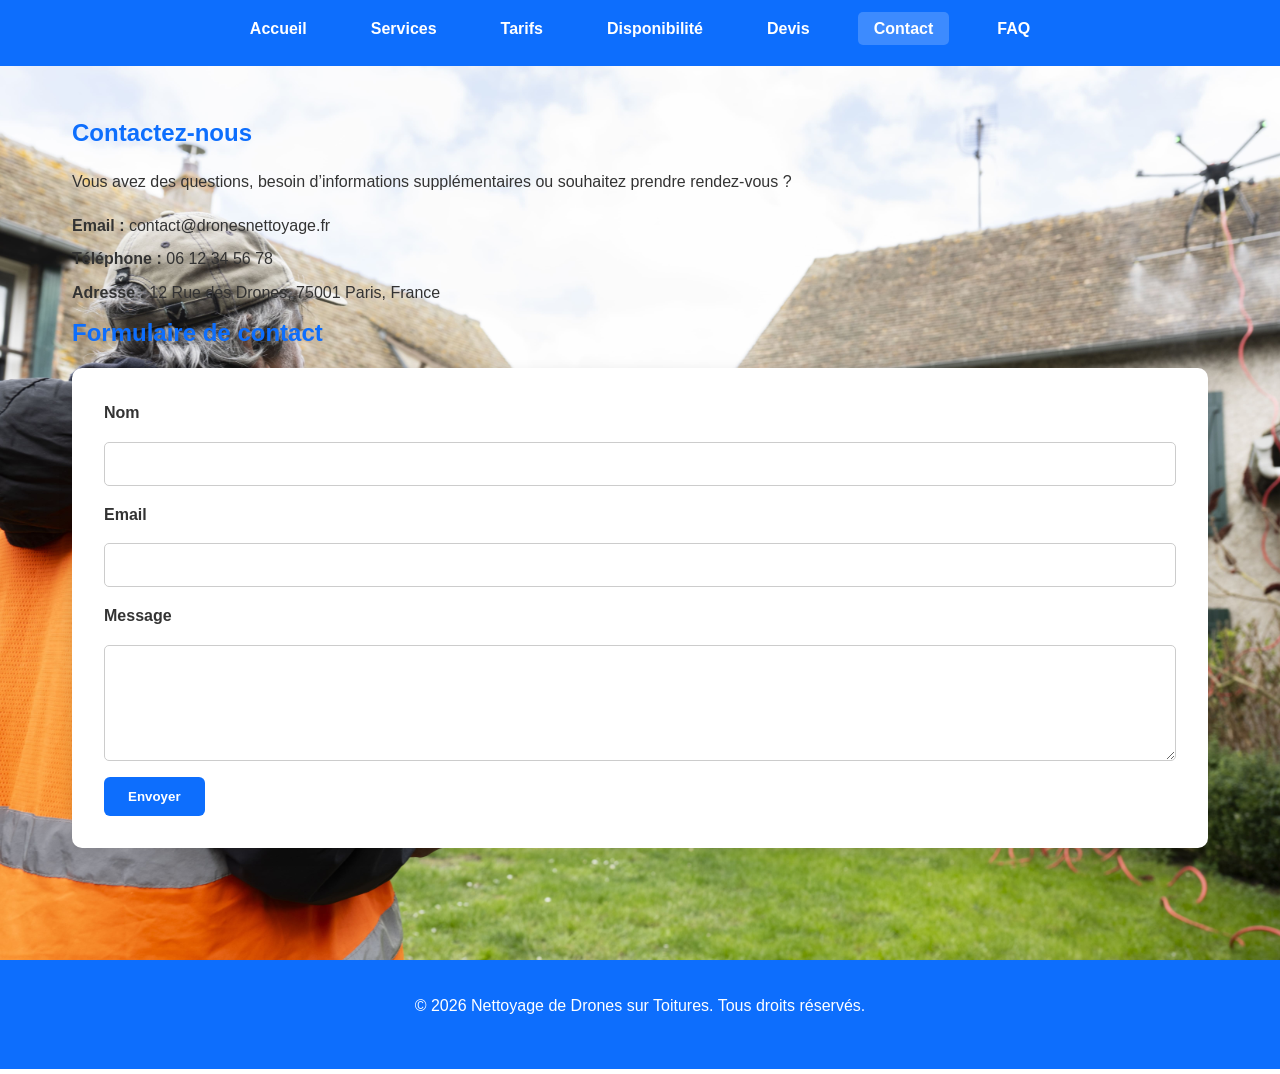
<file: contact.html>
<!DOCTYPE html>
<html lang="fr">
<head>
    <meta charset="UTF-8">
    <meta name="viewport" content="width=device-width, initial-scale=1.0">
    <title>Contact - Nettoyage de Drones</title>
    <link rel="stylesheet" href="style.css">
</head>
<body>
    <header>
        <nav>
            <ul>
                <li><a href="index.html">Accueil</a></li>
                <li><a href="services.html">Services</a></li>
                <li><a href="tarifs.html">Tarifs</a></li>
                <li><a href="disponibilites.html">Disponibilité</a></li>
                <li><a href="devis.html">Devis</a></li>
                <li><a href="contact.html" class="active">Contact</a></li>
                <li><a href="faq.html">FAQ</a></li>
            </ul>
        </nav>
    </header>

    <main>
        <section class="contact-info">
            <h1>Contactez-nous</h1>
            <p>Vous avez des questions, besoin d’informations supplémentaires ou souhaitez prendre rendez-vous ?</p>
            <ul>
                <li><strong>Email :</strong> contact@dronesnettoyage.fr</li>
                <li><strong>Téléphone :</strong> 06 12 34 56 78</li>
                <li><strong>Adresse :</strong> 12 Rue des Drones, 75001 Paris, France</li>
            </ul>

            <h2>Formulaire de contact</h2>
            <form action="contact.php" method="POST">
                <label for="contact-name">Nom</label>
                <input type="text" id="contact-name" name="name" required>

                <label for="contact-email">Email</label>
                <input type="email" id="contact-email" name="email" required>

                <label for="contact-message">Message</label>
                <textarea id="contact-message" name="message" rows="5" required></textarea>

                <button type="submit" class="btn">Envoyer</button>
            </form>
        </section>
    </main>

    <footer>
        <p>&copy; 2026 Nettoyage de Drones sur Toitures. Tous droits réservés.</p>
    </footer>
</body>
</html>
</file>
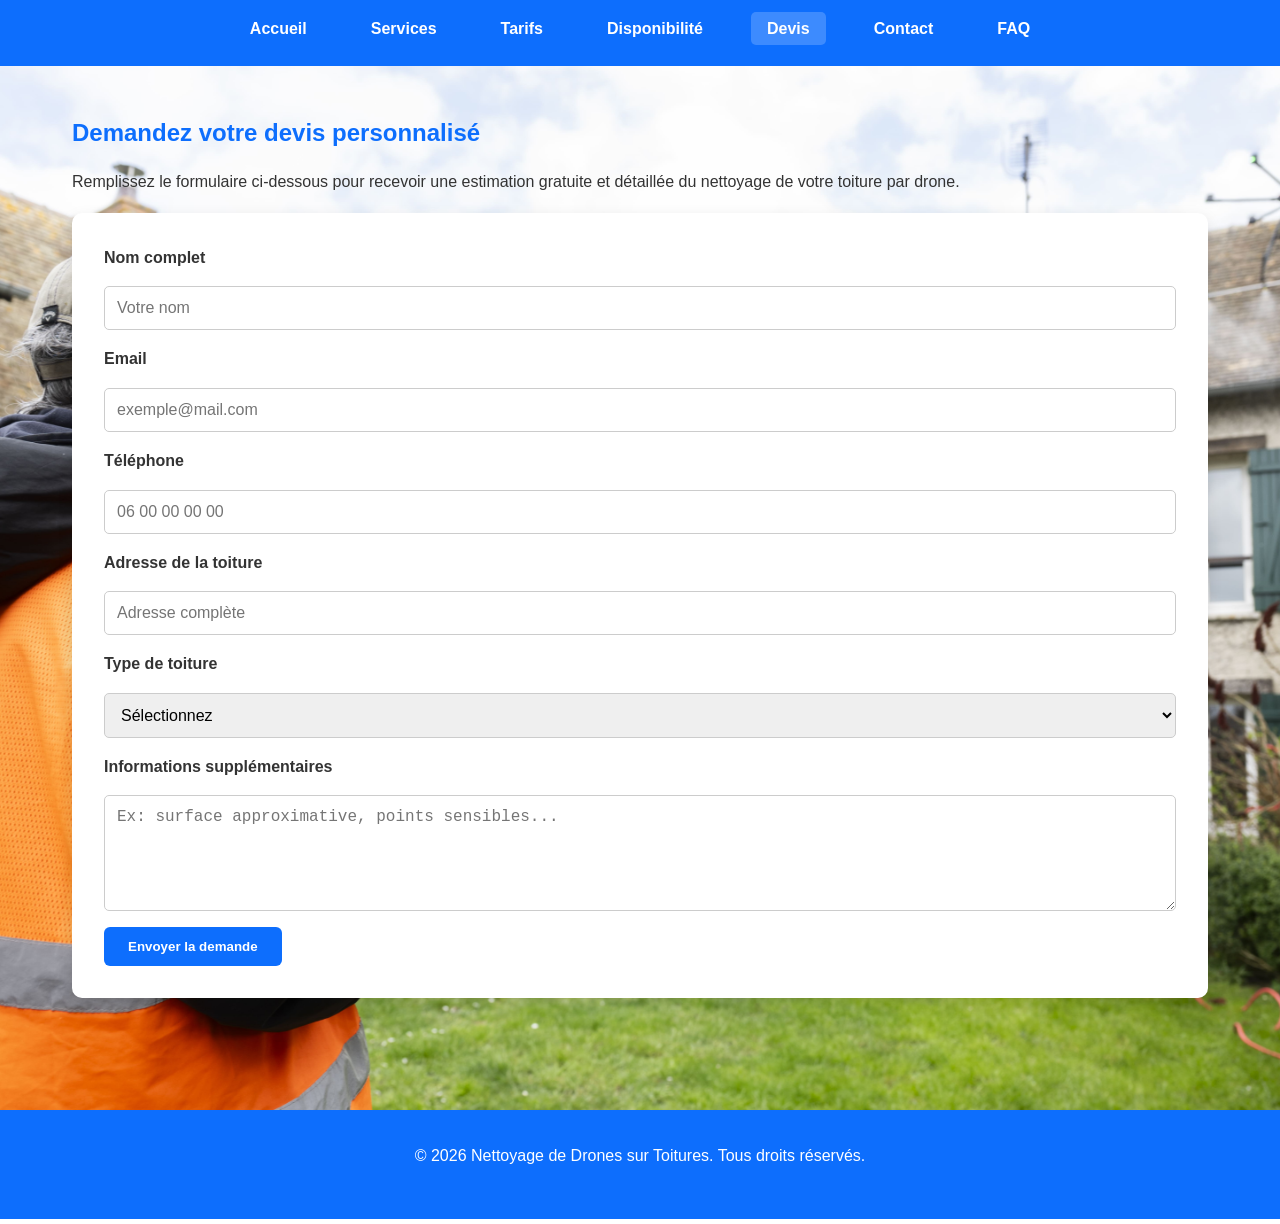
<file: devis.html>
<!DOCTYPE html>
<html lang="fr">
<head>
    <meta charset="UTF-8">
    <meta name="viewport" content="width=device-width, initial-scale=1.0">
    <title>Demande de Devis - Nettoyage de Drones</title>
    <link rel="stylesheet" href="style.css">
</head>
<body>
    <header>
        <nav>
            <ul>
                <li><a href="index.html">Accueil</a></li>
                <li><a href="services.html">Services</a></li>
                <li><a href="tarifs.html">Tarifs</a></li>
                <li><a href="disponibilites.html">Disponibilité</a></li>
                <li><a href="devis.html" class="active">Devis</a></li>
                <li><a href="contact.html">Contact</a></li>
                <li><a href="faq.html">FAQ</a></li>
            </ul>
        </nav>
    </header>

    <main>
        <section class="form-section">
            <h1>Demandez votre devis personnalisé</h1>
            <p>Remplissez le formulaire ci-dessous pour recevoir une estimation gratuite et détaillée du nettoyage de votre toiture par drone.</p>
            
            <form action="#" method="POST">
                <label for="name">Nom complet</label>
                <input type="text" id="name" name="name" placeholder="Votre nom" required>

                <label for="email">Email</label>
                <input type="email" id="email" name="email" placeholder="exemple@mail.com" required>

                <label for="phone">Téléphone</label>
                <input type="tel" id="phone" name="phone" placeholder="06 00 00 00 00" required>

                <label for="address">Adresse de la toiture</label>
                <input type="text" id="address" name="address" placeholder="Adresse complète" required>

                <label for="type">Type de toiture</label>
                <select id="type" name="type" required>
                    <option value="">Sélectionnez</option>
                    <option value="tuile">Tuile</option>
                    <option value="ardoise">Ardoise</option>
                    <option value="autre">Autre</option>
                </select>

                <label for="message">Informations supplémentaires</label>
                <textarea id="message" name="message" placeholder="Ex: surface approximative, points sensibles..." rows="5"></textarea>

                <button type="submit" class="btn">Envoyer la demande</button>
            </form>
        </section>
    </main>

    <footer>
        <p>&copy; 2026 Nettoyage de Drones sur Toitures. Tous droits réservés.</p>
    </footer>
</body>
</html>
</file>
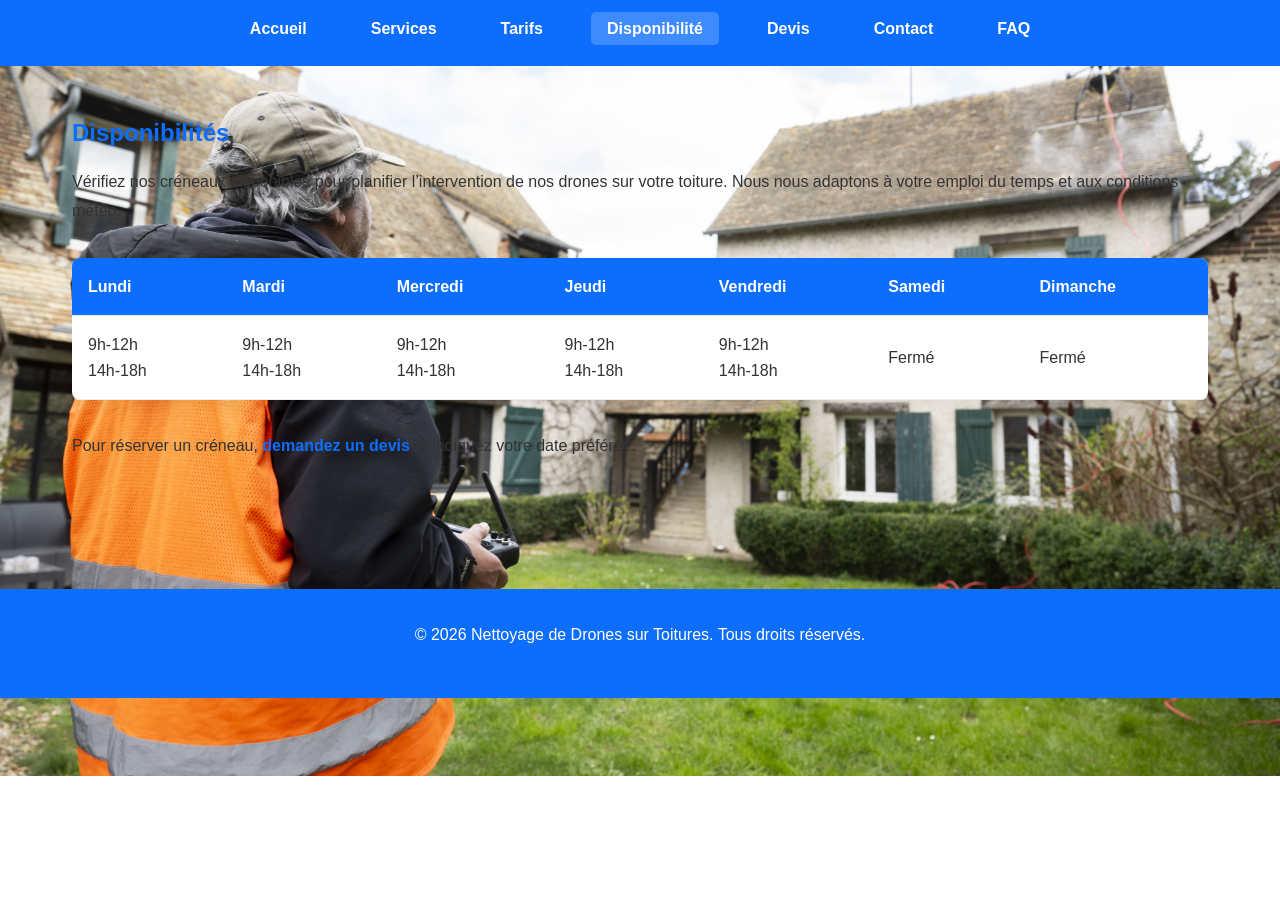
<file: disponibilites.html>
<!DOCTYPE html>
<html lang="fr">
<head>
    <meta charset="UTF-8">
    <meta name="viewport" content="width=device-width, initial-scale=1.0">
    <title>Disponibilité - Nettoyage de Drones</title>
    <link rel="stylesheet" href="style.css">
</head>
<body>
    <header>
        <nav>
            <ul>
                <li><a href="index.html">Accueil</a></li>
                <li><a href="services.html">Services</a></li>
                <li><a href="tarifs.html">Tarifs</a></li>
                <li><a href="disponibilites.html" class="active">Disponibilité</a></li>
                <li><a href="devis.html">Devis</a></li>
                <li><a href="contact.html">Contact</a></li>
                <li><a href="faq.html">FAQ</a></li>
            </ul>
        </nav>
    </header>

    <main>
        <section class="disponibilite-section">
            <h1>Disponibilités</h1>
            <p>Vérifiez nos créneaux disponibles pour planifier l’intervention de nos drones sur votre toiture. Nous nous adaptons à votre emploi du temps et aux conditions météo.</p>

            <div class="calendar">
                <table>
                    <thead>
                        <tr>
                            <th>Lundi</th>
                            <th>Mardi</th>
                            <th>Mercredi</th>
                            <th>Jeudi</th>
                            <th>Vendredi</th>
                            <th>Samedi</th>
                            <th>Dimanche</th>
                        </tr>
                    </thead>
                    <tbody>
                        <tr>
                            <td>9h-12h<br>14h-18h</td>
                            <td>9h-12h<br>14h-18h</td>
                            <td>9h-12h<br>14h-18h</td>
                            <td>9h-12h<br>14h-18h</td>
                            <td>9h-12h<br>14h-18h</td>
                            <td>Fermé</td>
                            <td>Fermé</td>
                        </tr>
                    </tbody>
                </table>
            </div>

            <p>Pour réserver un créneau, <a href="devis.html">demandez un devis</a> et indiquez votre date préférée.</p>
        </section>
    </main>

    <footer>
        <p>&copy; 2026 Nettoyage de Drones sur Toitures. Tous droits réservés.</p>
    </footer>
</body>
</html>
</file>
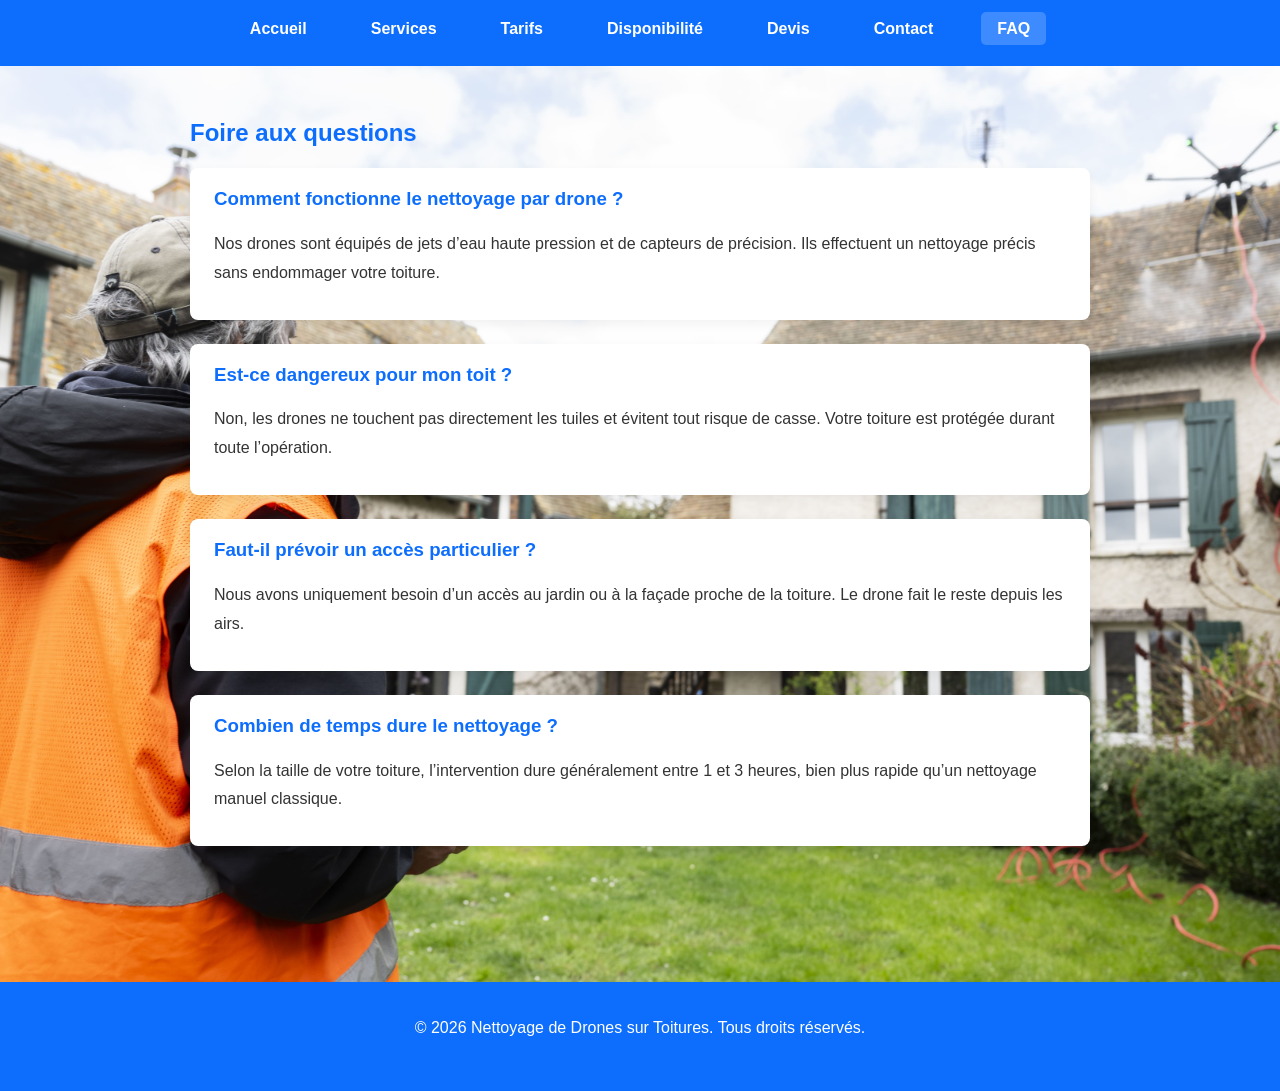
<file: faq.html>
<!DOCTYPE html>
<html lang="fr">
<head>
    <meta charset="UTF-8">
    <meta name="viewport" content="width=device-width, initial-scale=1.0">
    <title>FAQ - Nettoyage de Drones</title>
    <link rel="stylesheet" href="style.css">
</head>
<body>
    <header>
        <nav>
            <ul>
                <li><a href="index.html">Accueil</a></li>
                <li><a href="services.html">Services</a></li>
                <li><a href="tarifs.html">Tarifs</a></li>
                <li><a href="disponibilites.html">Disponibilité</a></li>
                <li><a href="devis.html">Devis</a></li>
                <li><a href="contact.html">Contact</a></li>
                <li><a href="faq.html" class="active">FAQ</a></li>
            </ul>
        </nav>
    </header>

    <main>
        <section class="faq-section">
            <h1>Foire aux questions</h1>

            <div class="faq-item">
                <h3>Comment fonctionne le nettoyage par drone ?</h3>
                <p>Nos drones sont équipés de jets d’eau haute pression et de capteurs de précision. Ils effectuent un nettoyage précis sans endommager votre toiture.</p>
            </div>
            <div class="faq-item">
                <h3>Est-ce dangereux pour mon toit ?</h3>
                <p>Non, les drones ne touchent pas directement les tuiles et évitent tout risque de casse. Votre toiture est protégée durant toute l’opération.</p>
            </div>
            <div class="faq-item">
                <h3>Faut-il prévoir un accès particulier ?</h3>
                <p>Nous avons uniquement besoin d’un accès au jardin ou à la façade proche de la toiture. Le drone fait le reste depuis les airs.</p>
            </div>
            <div class="faq-item">
                <h3>Combien de temps dure le nettoyage ?</h3>
                <p>Selon la taille de votre toiture, l’intervention dure généralement entre 1 et 3 heures, bien plus rapide qu’un nettoyage manuel classique.</p>
            </div>
        </section>
    </main>

    <footer>
        <p>&copy; 2026 Nettoyage de Drones sur Toitures. Tous droits réservés.</p>
    </footer>
</body>
</html>
</file>
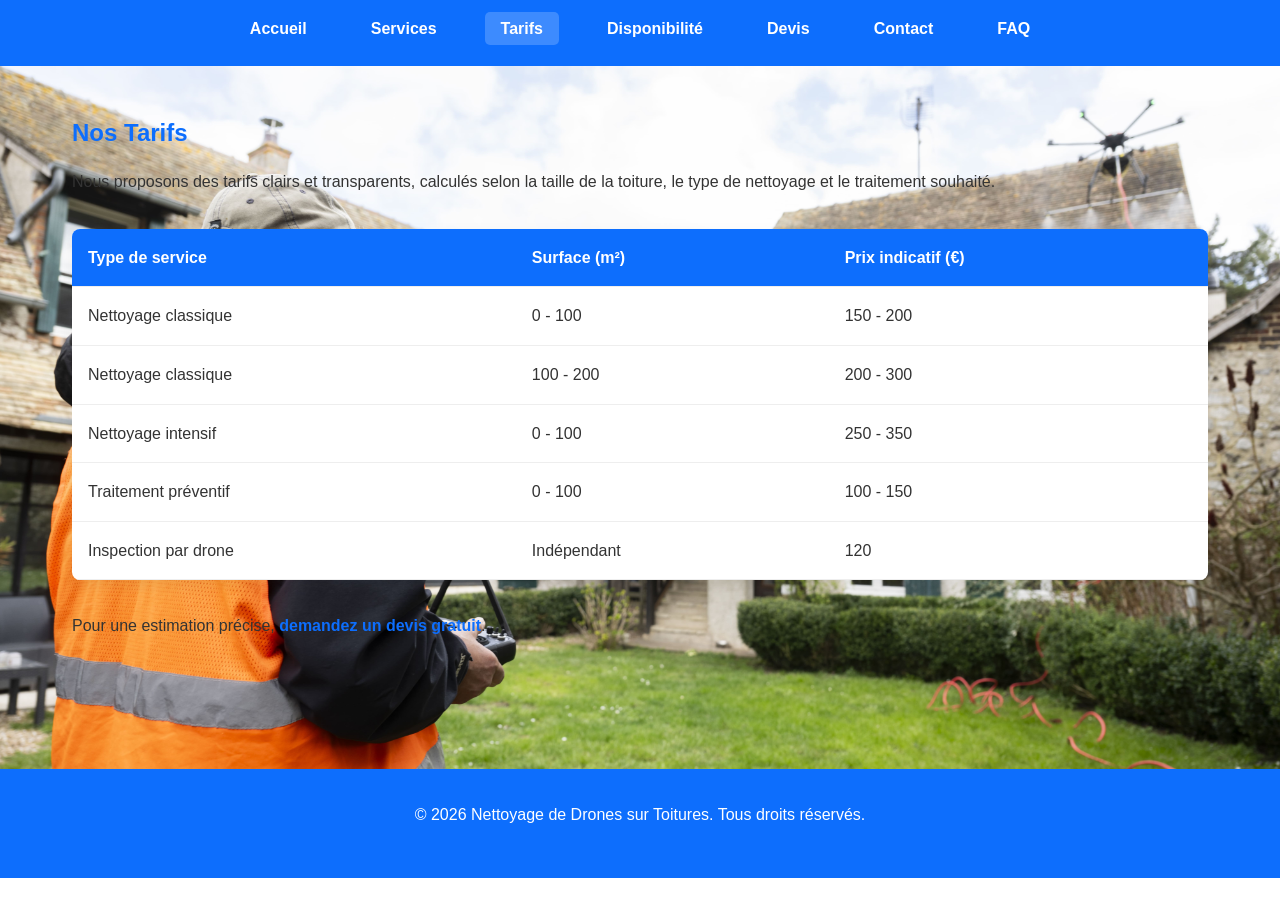
<file: tarifs.html>
<!DOCTYPE html>
<html lang="fr">
<head>
    <meta charset="UTF-8">
    <meta name="viewport" content="width=device-width, initial-scale=1.0">
    <title>Tarifs - Nettoyage de Drones</title>
    <link rel="stylesheet" href="style.css">
</head>
<body>
    <header>
        <nav>
            <ul>
                <li><a href="index.html">Accueil</a></li>
                <li><a href="services.html">Services</a></li>
                <li><a href="tarifs.html" class="active">Tarifs</a></li>
                <li><a href="disponibilites.html">Disponibilité</a></li>
                <li><a href="devis.html">Devis</a></li>
                <li><a href="contact.html">Contact</a></li>
                <li><a href="faq.html">FAQ</a></li>
            </ul>
        </nav>
    </header>

    <main>
        <section class="tarifs-section">
            <h1>Nos Tarifs</h1>
            <p>Nous proposons des tarifs clairs et transparents, calculés selon la taille de la toiture, le type de nettoyage et le traitement souhaité.</p>

            <table>
                <thead>
                    <tr>
                        <th>Type de service</th>
                        <th>Surface (m²)</th>
                        <th>Prix indicatif (€)</th>
                    </tr>
                </thead>
                <tbody>
                    <tr>
                        <td>Nettoyage classique</td>
                        <td>0 - 100</td>
                        <td>150 - 200</td>
                    </tr>
                    <tr>
                        <td>Nettoyage classique</td>
                        <td>100 - 200</td>
                        <td>200 - 300</td>
                    </tr>
                    <tr>
                        <td>Nettoyage intensif</td>
                        <td>0 - 100</td>
                        <td>250 - 350</td>
                    </tr>
                    <tr>
                        <td>Traitement préventif</td>
                        <td>0 - 100</td>
                        <td>100 - 150</td>
                    </tr>
                    <tr>
                        <td>Inspection par drone</td>
                        <td>Indépendant</td>
                        <td>120</td>
                    </tr>
                </tbody>
            </table>

            <p>Pour une estimation précise, <a href="devis.html">demandez un devis gratuit</a>.</p>
        </section>
    </main>

    <footer>
        <p>&copy; 2026 Nettoyage de Drones sur Toitures. Tous droits réservés.</p>
    </footer>
</body>
</html>
</file>
<file: style.css>
/* =====================
   RESET & BASE
===================== */
* {
    margin: 0;
    padding: 0;
    box-sizing: border-box;
}

body {
    font-family: 'Segoe UI', Tahoma, Geneva, Verdana, sans-serif;
    line-height: 1.6;
    color: #333;
    background-image: url('DSC_1285.jpg');
    background-size: cover, cover, cover;
    background-position: center, center, center;
    background-repeat: no-repeat, no-repeat, no-repeat;
    background-blend-mode: overlay, lighten, soft-light; /* Mélange visuel */
}

a {
    text-decoration: none;
    color: inherit;
}

ul {
    list-style: none;
}

img {
    max-width: 100%;
    display: block;
}

/* =====================
   HEADER & NAVIGATION
===================== */
header {
    background-color: #0d6efd;
    color: #fff;
}

nav {
    display: flex;
    justify-content: center;
    padding: 1rem 0;
    background-color: #0d6efd;
}

nav ul {
    display: flex;
    gap: 2rem;
    flex-wrap: wrap;
    justify-content: center;
}

nav li a {
    color: #fff;
    font-weight: 600;
    padding: 0.5rem 1rem;
    border-radius: 5px;
    transition: background 0.3s;
}

nav li a:hover,
nav li a.active {
    background-color: rgba(255, 255, 255, 0.2);
}

/* =====================
   HERO SECTION
===================== */
.hero {
    text-align: center;
    padding: 4rem 2rem;
    background: url('images/hero.jpg') no-repeat center center/cover;
    color: #fff;
    position: relative;
}

.hero::after {
    content: '';
    position: absolute;
    inset: 0;
    background-color: rgba(0,0,0,0.4);
}

.hero h1 {
    font-size: 3rem;
    margin-bottom: 1rem;
    position: relative;
    z-index: 1;
}

.hero p {
    font-size: 1.2rem;
    margin-bottom: 2rem;
    position: relative;
    z-index: 1;
}

.hero .btn {
    position: relative;
    z-index: 1;
}

/* =====================
   BUTTONS
===================== */
.btn {
    display: inline-block;
    padding: 0.75rem 1.5rem;
    background-color: #0d6efd;
    color: #fff;
    font-weight: bold;
    border: none;
    border-radius: 6px;
    cursor: pointer;
    transition: background 0.3s, transform 0.2s;
}

.btn:hover {
    background-color: #0056b3;
    transform: translateY(-2px);
}

/* =====================
   MAIN SECTIONS
===================== */
main {
    padding: 3rem 2rem;
    max-width: 1200px;
    margin: 0 auto;
}

h1, h2, h3 {
    margin-bottom: 1rem;
    color: #0d6efd;
}

p {
    margin-bottom: 1rem;
    line-height: 1.8;
}

ul li {
    margin-bottom: 0.5rem;
}

/* =====================
   FEATURES / SERVICES
===================== */
.features,
.service-grid {
    display: flex;
    flex-wrap: wrap;
    gap: 2rem;
    margin-top: 2rem;
}

.feature-item,
.service-item {
    flex: 1 1 30%;
    background-color: #fff;
    border-radius: 10px;
    padding: 1rem;
    text-align: center;
    box-shadow: 0 5px 15px rgba(0,0,0,0.1);
}

.feature-item img,
.service-item img {
    border-radius: 10px;
    margin-bottom: 1rem;
}

/* Grille services responsive */
.service-grid {
    display: grid;
    grid-template-columns: repeat(auto-fit, minmax(250px, 1fr));
    gap: 2rem;
}

/* =====================
   CTA SECTION
===================== */
.cta {
    text-align: center;
    margin: 4rem 0;
    padding: 2rem;
    background-color: #e9f0ff;
    border-radius: 10px;
}

.cta h2 {
    margin-bottom: 1rem;
}

.cta p {
    margin-bottom: 2rem;
}

/* =====================
   FORMS
===================== */
form {
    display: flex;
    flex-direction: column;
    gap: 1rem;
    background-color: #fff;
    padding: 2rem;
    border-radius: 10px;
    box-shadow: 0 5px 15px rgba(0,0,0,0.1);
}

form label {
    font-weight: 600;
}

form input,
form select,
form textarea {
    padding: 0.75rem;
    border-radius: 5px;
    border: 1px solid #ccc;
    font-size: 1rem;
    width: 100%;
}

form button {
    width: fit-content;
    align-self: flex-start;
}

/* =====================
   FAQ
===================== */
.faq-section {
    max-width: 900px;
    margin: 0 auto;
}

.faq-item {
    margin-bottom: 1.5rem;
    background-color: #fff;
    padding: 1rem 1.5rem;
    border-radius: 8px;
    box-shadow: 0 4px 12px rgba(0,0,0,0.05);
}

.faq-item h3 {
    cursor: pointer;
    transition: color 0.3s;
}

.faq-item h3:hover {
    color: #0056b3;
}

/* =====================
   TABLEAUX (TARIFS & CALENDRIER)
===================== */
table {
    width: 100%;
    border-collapse: collapse;
    margin: 2rem 0;
    background-color: #fff;
    border-radius: 8px;
    overflow: hidden;
    box-shadow: 0 5px 15px rgba(0,0,0,0.05);
}

th, td {
    padding: 1rem;
    text-align: left;
    border-bottom: 1px solid #eee;
}

th {
    background-color: #0d6efd;
    color: #fff;
    font-weight: bold;
}

tbody tr:hover {
    background-color: #f1f7ff;
}

a {
    color: #0d6efd;
    font-weight: 600;
}

/* =====================
   FOOTER
===================== */
footer {
    text-align: center;
    padding: 2rem;
    background-color: #0d6efd;
    color: #fff;
    margin-top: 4rem;
}

/* =====================
   RESPONSIVE
===================== */
@media (max-width: 992px) {
    .features,
    .service-grid {
        flex-direction: column;
    }

    .hero h1 {
        font-size: 2.5rem;
    }
}

@media (max-width: 576px) {
    nav ul {
        flex-direction: column;
        gap: 1rem;
    }
}
</file>
